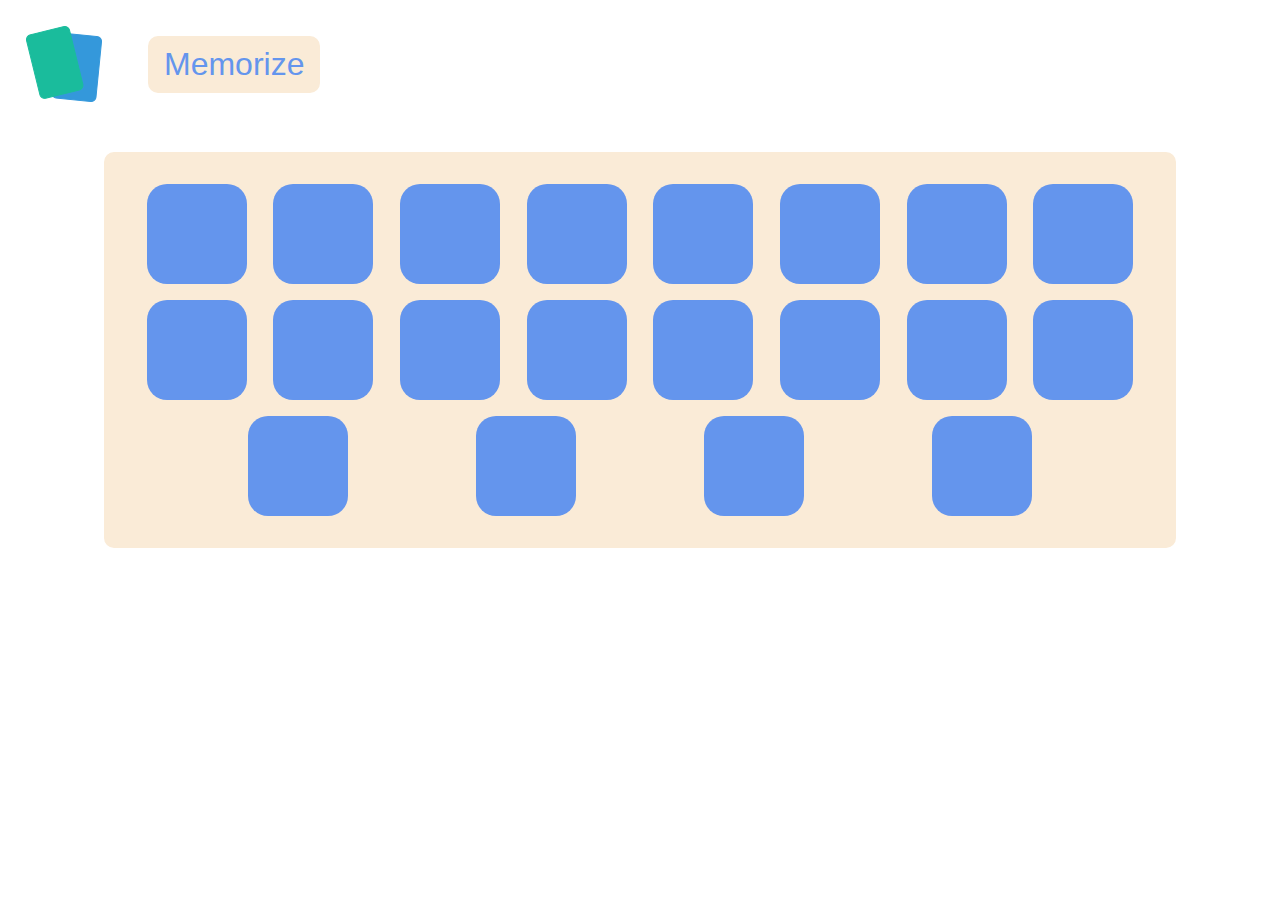
<file: index.html>
<!doctype html>
<html lang="en">
<head>
  <meta charset="utf-8">
  <title>Memorize</title>
  <base href="https://RohitChowdaryDev.github.io/memorize/">
  <meta name="viewport" content="width=device-width, initial-scale=1">
  <link rel="icon" type="image/x-icon" href="./assets/images/icons8-red-card-16.png">
<link rel="stylesheet" href="styles.27aa8087ea690dfd00b3.css"></head>
<body>
  <app-root></app-root>
<script src="runtime.0e49e2b53282f40c8925.js" defer></script><script src="polyfills.8c151b8375e767ff858f.js" defer></script><script src="main.add5d7a1df33dbc205a3.js" defer></script></body>
</html>
</file>
<file: styles.27aa8087ea690dfd00b3.css>
body{height:100%;margin:0;font-family:Roboto,Arial,sans-serif;background-color:#fff}
</file>
